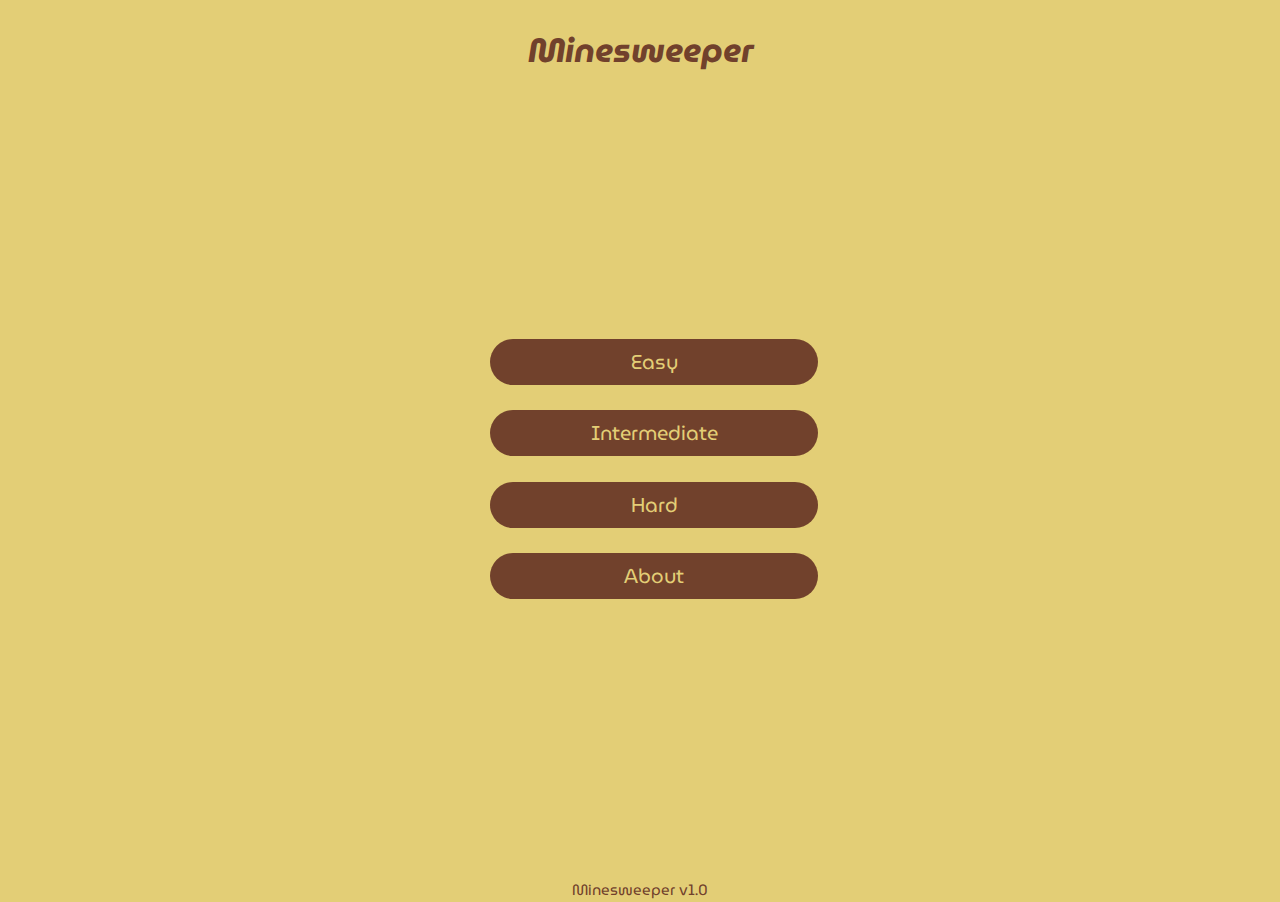
<file: Minesweeper/index.html>
<!DOCTYPE html>
<html lang="en">
<head>
    <meta charset="UTF-8">
    <title>Minesweeper</title>
    <link rel="stylesheet" href="style.css">
    <link href="https://fonts.googleapis.com/css2?family=MuseoModerno&display=swap" rel="stylesheet">
</head>
<body>
    <h1 class="pageTitle">Minesweeper</h1>

    <div class="linksContainer">

        <div id="easy">
            <a href="easy.html" class="breathingLink">Easy</a>
        </div>

        <br>

        <div id="intermediate">
            <a href="intermediate.html" class="breathingLink">Intermediate</a>
        </div>

        <br>

        <div id="hard">
            <a href="hard.html" class="breathingLink">Hard</a>
        </div>

        <br>

        <div id="about">
            <a href="about.html" class="breathingLink">About</a>
        </div>

        <br>

    </div>

    <footer class="footer">Minesweeper v1.0</footer>
</body>
</html>
</file>
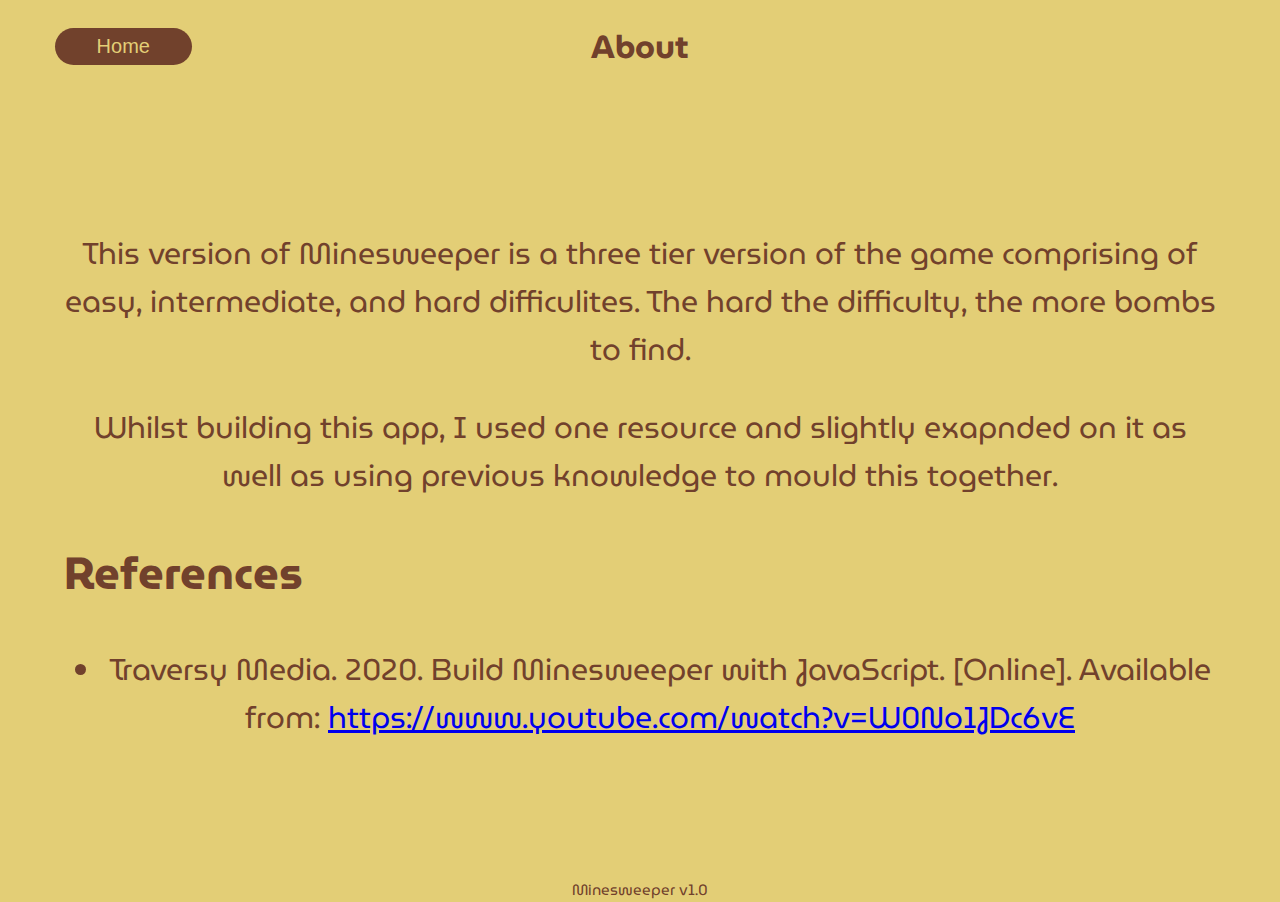
<file: Minesweeper/about.html>
<!DOCTYPE html>
<html lang="en">
<head>
    <meta charset="UTF-8">
    <title>About Minesweeper</title>
    <link rel="stylesheet" href="style.css">
    <link href="https://fonts.googleapis.com/css2?family=MuseoModerno&display=swap" rel="stylesheet">
</head>
<body>

<div class="headerContainer">

    <button onclick="window.location.href='index.html';" id="aboutReturn">
        Home
    </button>

    <h1 class="pageTitleMobile">About</h1>
</div>
<div class="aboutContainer">
    <div class="aboutDiv">
        <p>
            This version of Minesweeper is a three tier version of the game comprising of easy, intermediate, and hard difficulites.  The hard the difficulty, the more bombs to find.
        </p>
        <p>
            Whilst building this app, I used one resource and slightly exapnded on it as well as using previous knowledge to mould this together.
        </p>
    </div>

    <h2 class="divH2">References</h2>
    <div class="aboutDiv">
        <ul>
            <li>Traversy Media.  2020.  Build Minesweeper with JavaScript.  [Online].  Available from: <a href="https://www.youtube.com/watch?v=W0No1JDc6vE">https://www.youtube.com/watch?v=W0No1JDc6vE</a></li>
        </ul>
    </div>

</div>

<footer class="footer">Minesweeper v1.0</footer>
</body>
</html>
</file>
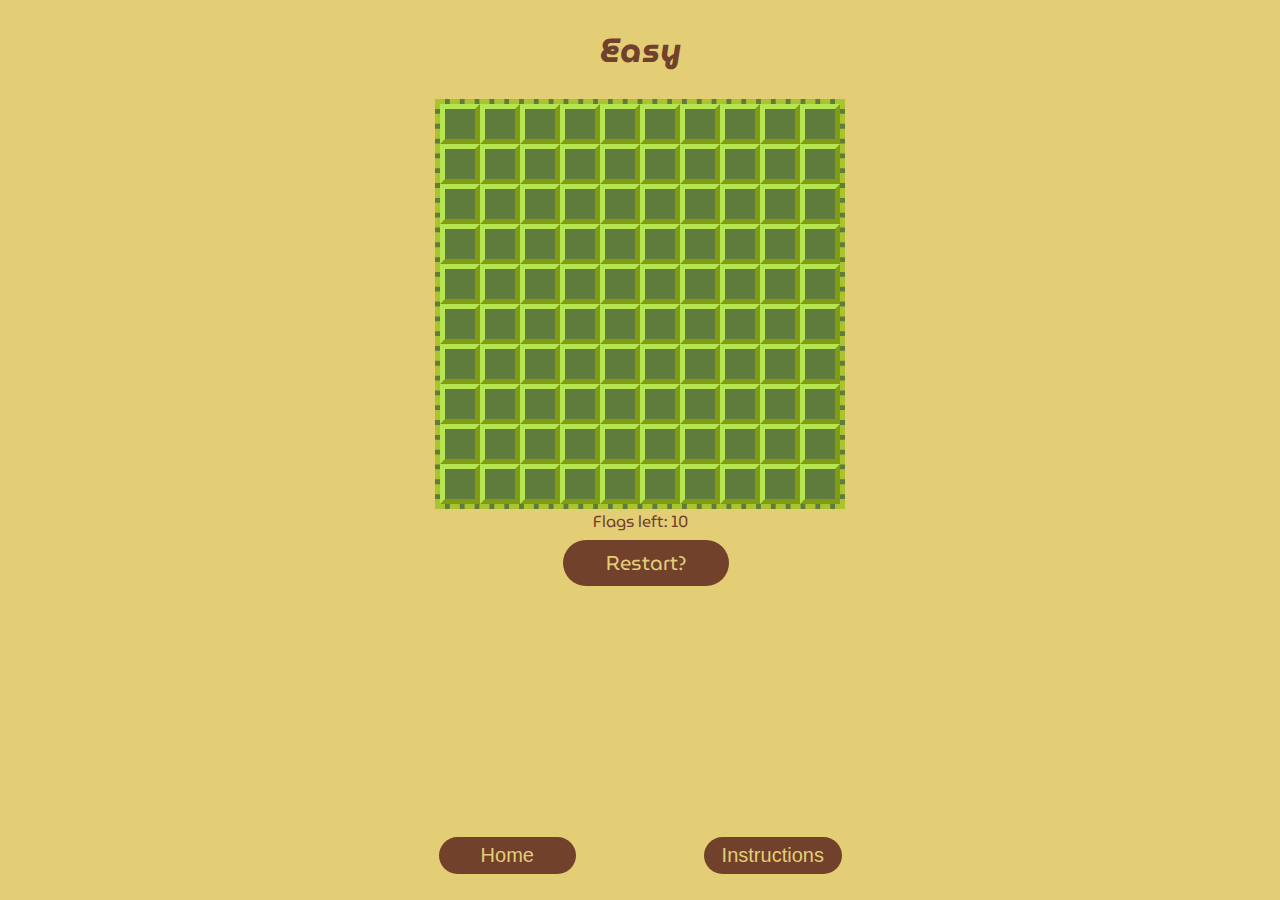
<file: Minesweeper/easy.html>
<!DOCTYPE html>
<html lang="en">
<head>
    <meta charset="UTF-8">
    <meta name="viewport" content="width=device-width, initial-scale=1.0">
    <title>Easy - Minesweeper</title>
    <link rel="stylesheet" href="style.css"></link>
    <script src="easy.js" charset="utf-8"></script>
    <link href="https://fonts.googleapis.com/css2?family=MuseoModerno&display=swap" rel="stylesheet">
</head>
<body>
    <h1 class="pageTitle">Easy</h1>
    <div class="container">
        <div class="grid"></div>
        <div>Flags left: <span id="flagsLeft"></span></div> 
        <div id="result"></div>
        <div id="restartButton">Restart?</div>
    </div>
    <div class="footerContainer">
        <button onclick="window.location.href='index.html';" class="return">
            Home
        </button>
        <button id="infoBtn" class="button">
            Instructions
        </button>

        <div id="simpleModal" class="modal">
            <div class="modal-content">
                <div class="modal-header">
                    <span class="closeBtn">&times;</span> <!-- &times; creates x symbol -->
                    <h2>Minesweeper Instructions</h2>
                </div>
                <div class="modal-body">
                    <p>
                        Left click to open a cell.  Right click to plant a flag on a cell you think contains a bomb.  If you have successfully flagged all 10 bombs you will win the game.
                    </p>
                    <p>    
                        If you open a cell containing a bomb then it's game over.
                    </p>
                </div>
                <div class="modal-footer">
                    <h3>Minesweeper v1.0</h3>
                </div>
            </div>
        </div>
    </div>
</body>
</html>
</file>
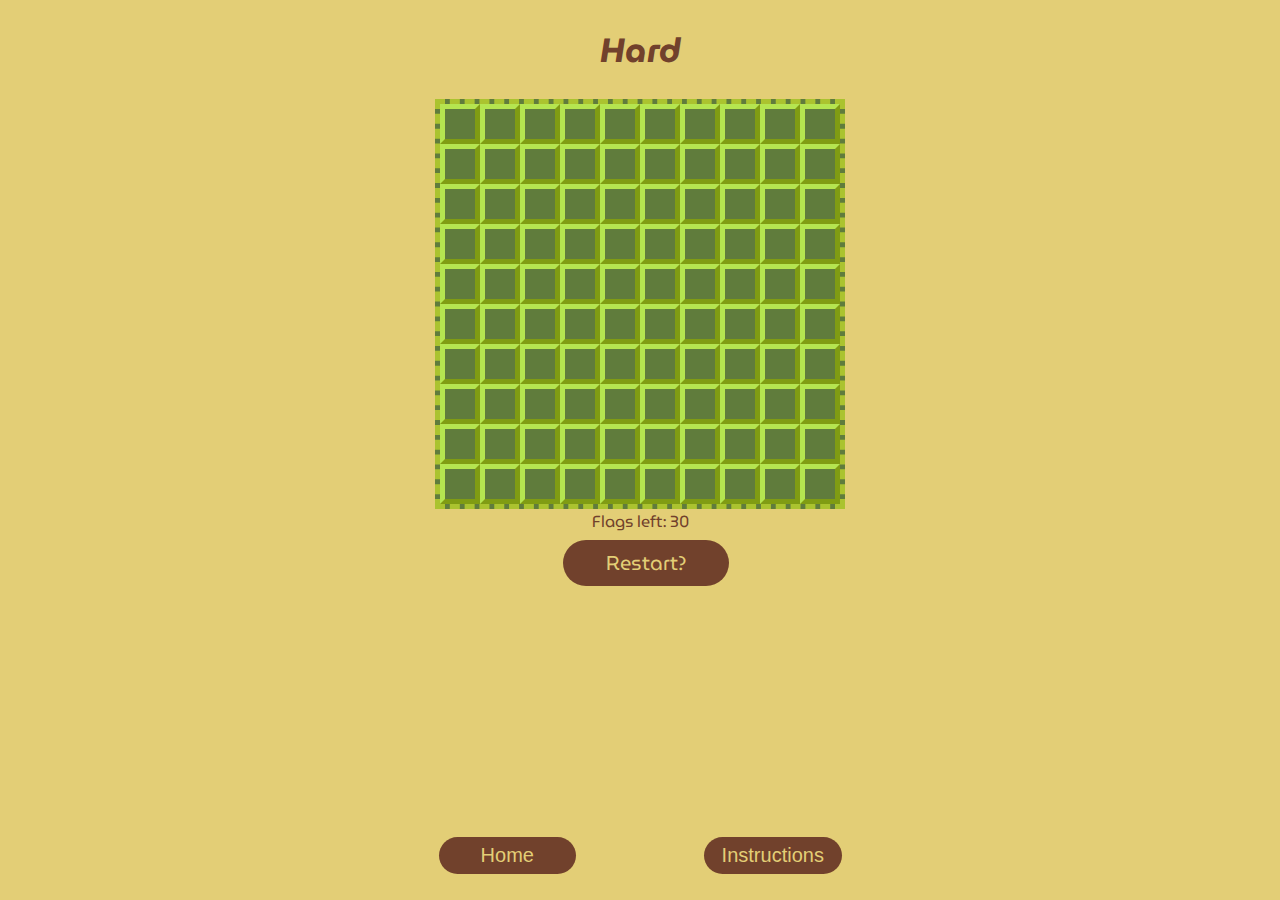
<file: Minesweeper/hard.html>
<!DOCTYPE html>
<html lang="en">
<head>
    <meta charset="UTF-8">
    <meta name="viewport" content="width=device-width, initial-scale=1.0">
    <title>Hard - Minesweeper</title>
    <link rel="stylesheet" href="style.css"></link>
    <script src="hard.js" charset="utf-8"></script>
    <link href="https://fonts.googleapis.com/css2?family=MuseoModerno&display=swap" rel="stylesheet">
</head>
<body>
    <h1 class="pageTitle">Hard</h1>
    <div class="container">
        <div class="grid"></div>
        <div>Flags left: <span id="flagsLeft"></span></div> 
        <div id="result"></div>
        <div id="restartButton">Restart?</div>
    </div>
    <div class="footerContainer">
        <button onclick="window.location.href='index.html';" class="return">
            Home
        </button>
        <button id="infoBtn" class="button">
            Instructions
        </button>

        <div id="simpleModal" class="modal">
            <div class="modal-content">
                <div class="modal-header">
                    <span class="closeBtn">&times;</span> <!-- &times; creates x symbol -->
                    <h2>Minesweeper Instructions</h2>
                </div>
                <div class="modal-body">
                    <p>
                        Left click to open a cell.  Right click to plant a flag on a cell you think contains a bomb.  If you have successfully flagged all 30 bombs you will win the game.
                    </p>
                    <p>    
                        If you open a cell containing a bomb then it's game over.
                    </p>
                </div>
                <div class="modal-footer">
                    <h3>Minesweeper v1.0</h3>
                </div>
            </div>
        </div>
    </div>
</body>
</html>
</file>
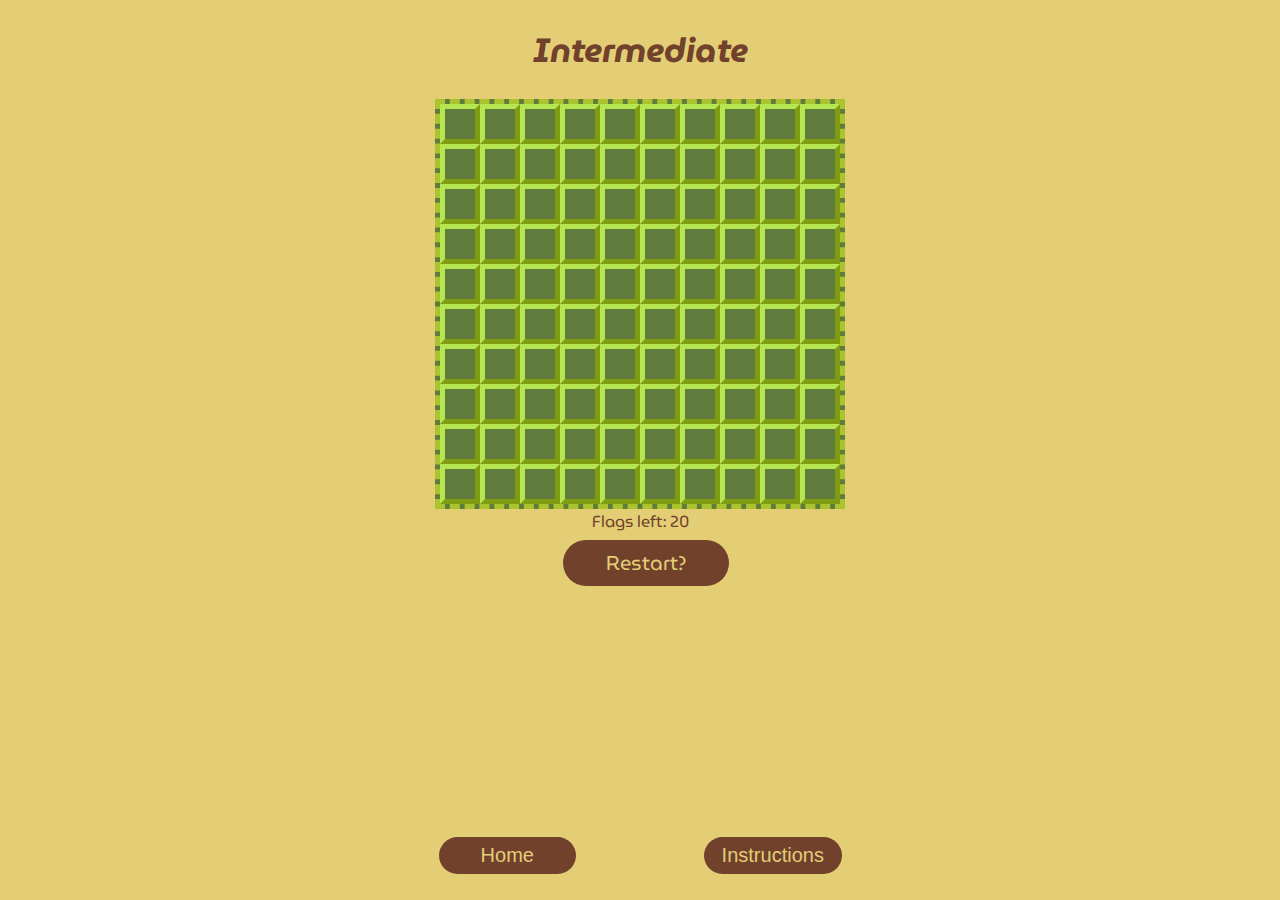
<file: Minesweeper/intermediate.html>
<!DOCTYPE html>
<html lang="en">
<head>
    <meta charset="UTF-8">
    <meta name="viewport" content="width=device-width, initial-scale=1.0">
    <title>Intermediate - Minesweeper</title>
    <link rel="stylesheet" href="style.css"></link>
    <script src="intermediate.js" charset="utf-8"></script>
    <link href="https://fonts.googleapis.com/css2?family=MuseoModerno&display=swap" rel="stylesheet">
</head>
<body>
    <h1 class="pageTitle">Intermediate</h1>
    <div class="container">
        <div class="grid"></div>
        <div>Flags left: <span id="flagsLeft"></span></div> 
        <div id="result"></div>
        <div id="restartButton">Restart?</div>
    </div>
    <div class="footerContainer">
        <button onclick="window.location.href='index.html';" class="return">
            Home
        </button>
        <button id="infoBtn" class="button">
            Instructions
        </button>

        <div id="simpleModal" class="modal">
            <div class="modal-content">
                <div class="modal-header">
                    <span class="closeBtn">&times;</span> <!-- &times; creates x symbol -->
                    <h2>Minesweeper Instructions</h2>
                </div>
                <div class="modal-body">
                    <p>
                        Left click to open a cell.  Right click to plant a flag on a cell you think contains a bomb.  If you have successfully flagged all 20 bombs you will win the game.
                    </p>
                    <p>    
                        If you open a cell containing a bomb then it's game over.
                    </p>
                </div>
                <div class="modal-footer">
                    <h3>Minesweeper v1.0</h3>
                </div>
            </div>
        </div>
    </div>
</body>
</html>
</file>
<file: Minesweeper/style.css>
body {
    overflow: hidden;
    background: #E3CE76;
    color: #71412C;
    font-family: sans-serif;
    min-height: 100vh;
    display: flex;
    flex-direction: column;
    align-items: center;
    margin: 0;
    font-family: 'MuseoModerno', cursive;
    line-height: 1.6;
}

.container {
    width: auto;
    align-content: center;
}

.grid {
    height: 400px;
    width: 400px;
    display: flex;
    flex-wrap: wrap;
    background-color: #607c3c;
    border: 5px dashed #abc32f;
    justify-content: center;
    position: relative;
    margin: 0 auto;
}

div {
    text-align: center;
    font-family: 'MuseoModerno', cursive;
}

.valid {
    height: 40px;
    width: 40px;
    border: 5px solid;
    border-color: #b5e550 #809c13 #809c13 #b5e550;
    box-sizing: border-box;
}
  
.checked {
    height: 40px;
    width: 40px;
    border: 2.5px solid;
    background-color: #cecab7;
    border-color: #9c998d;
    box-sizing: border-box;
}
  
.bomb {
    height: 40px;
    width: 40px;
    border: 5px solid;
    border-color: #b5e550 #809c13 #809c13 #b5e550;
    box-sizing: border-box;
}
  
.one {
    color: #ff0000;
}
  
.two {
    color: #ff7400;
}
  
.three {
    color:#e9d700;
}
  
.four{
    color: #005b96;
}

.five {
      color: #800080;
}
  
#result {
    margin-top: 5px;
    color: 	#ff0000;
}

.pageTitle {
    font-family: 'MuseoModerno', cursive;
    font-style: italic;
    text-align: center;
    font-size: 33.75px;
}

/* index page styles */

.footer {
    font-size: 15px;
    height: 22px;
    font-family: 'MuseoModerno', cursive;
    width: 100%;
    text-align: center;
}

.linksContainer {
    height: 300px;
    width: 300px;
    align-items: center;
    justify-content: center;
    margin: auto;
    position: relative;
}

.breathingLink, .button, .return, #restartButton, #aboutReturn {
    display: block;
    border: #BD9334;
    background-color: #71412C;
    color: #E3CE76;
    padding: 7px 14px;
    font-size: 20px;
    cursor: pointer;
    width: 100%;
    text-align: center;
    text-decoration: none;
    border-radius: 25px;
}

.breathingLink:hover, .return:hover, button:hover, #restartButton:hover, #aboutReturn:hover {
    background-color: #ddd;
    color: #BD9334;
    border-radius: 25px;
}

.return, .button, #restartButton, #aboutReturn {
    position: absolute;
    width: 137.5px;
}

.return {
    right: 55%;
}

.button {
    left: 55%;
}

.return, .button {
    top: 93%;
}

#restartButton {
    left: 44%;
}

#aboutReturn {
    right: 85%;
    top: 30%;
}

/** modal styles */

.modal {
    display: none;
    position: fixed;
    z-index: 1;   /*order of elements, higher the z-index, more upfront it will be*/
    left: 0;
    top: 0;
    height: 100%;
    width: 100%;
    overflow: auto;
    background-color: rgba(0,0,0,0.5);
}

.modal-content {
    background-color: #71412C;
    margin: 10% auto;
    width: 70%;
    animation-name: modalopen;
    animation-duration: 1s;
    box-shadow: 0 2.5px 4px 0 rgba(0,0,0,0.2), 0 3.5px 10px 0 rgba(0,0,0,0.17);
    color: #fff;
}

.modal-header h2, .modal-footer h3{
    margin: 0;
}

.modal-header {
    background: #DEBE5A;
    padding: 7.5px;
    color: #fff;
    text-align: center;
}

.modal-body {
    padding: 5px 10px;
    text-align: justify;
    font-size: 15px;
}

.modal-footer{
    background: #DEBE5A;
    padding: 5px;
    color: #fff;
    text-align: center;
}

.closeBtn {
    float: right;
    font-size: 15px;
    color: #fff;
}

.closeBtn:hover, .closeBtn:focus {
    color: #000;
    text-decoration: none;
    cursor: pointer;
}

@keyframes modalopen {
    from{opacity: 0}
    to{opacity: 1}
}

/* about page styles */

.headerContainer {
    position: relative;
    width: 100%;
    text-align: center;
}

.aboutContainer {
    width: 100%;
    margin: auto;
    font-size: 30px;
    text-align: justify;
}

.aboutDiv, .divH2 {
    margin-left: 5%;
    margin-right: 5%;
}

/** Tablets **/
@media only screen and (min-width: 601px) and (max-width: 991px) {    
    .grid {
        height: 500px;
        width: 500px;
        /*margin-left: 50px;*/
        /*margin-top: 20px;*/
        border: 6.25px dashed #abc32f;
    }
    
    .valid {
        height: 50px;
        width: 50px;
        border: 6.25px solid;
        border-color: #b5e550 #809c13 #809c13 #b5e550;
        box-sizing: border-box;
    }
      
    .checked {
        height: 50px;
        width: 50px;
        border: 3.25px solid;
        background-color: #cecab7;
        border-color: #9c998d;
        box-sizing: border-box;
    }
      
    .bomb {
        height: 50px;
        width: 50px;
        border: 6.25px solid;
        border-color: #b5e550 #809c13 #809c13 #b5e550;
        box-sizing: border-box;
    }

    #result {
        margin-top: 5px;
        color: 	#ff0000;
    }
    
    .pageTitle {
        font-size: 42.1875px;
    }
    
    /* index page styles */
    
    .footer {
        font-size: 18.75px;
        height: 27.5px;
    }
    
    .linksContainer {
        height: 375px;
        width: 375px;
    }
    
    .breathingLink, .button, .return, #restartButton, #aboutReturn {
        padding: 9.25px 17.5px;
        font-size: 25px;
        border-radius: 31.25px;
    }
    
    .breathingLink:hover, .return:hover, button:hover, #restartButton:hover, #aboutReturn:hover {
        border-radius: 31.25px;
    }
    
    .return, .button, #restartButton, #aboutReturn {
        width: 171.875px;
    }
    
    .return {
        right: 55%;
    }
    
    .button {
        left: 55%;
    }
    
    .return, .button {
        top: 81.375%;
    }
    
    #restartButton {
        left: 37%;
    }
    
    #aboutReturn {
        right: 80%;
    }
    
    /** modal styles */   
    .modal-content {
        margin: 12.5% auto;
        width: 87.5%;
        box-shadow: 0 3.25px 5px 0 rgba(0,0,0,0.2), 0 4.375px 12.5px 0 rgba(0,0,0,0.17);
    }
    
    .modal-header {
        padding: 9.375px;
    }
    
    .modal-body {
        padding: 6.25px 12.5px;
        text-align: justify;
        font-size: 18.75px;
    }
    
    .modal-footer{
        padding: 6.25px;
    }
    
    .closeBtn {
        font-size: 18.75px;
    }
    
    /* about page styles */
    
    .aboutContainer {
        font-size: 37.5px;
    }
    
    .aboutDiv, .divH2 {
        margin-left: 6.25%;
        margin-right: 6.25%;
    }
}

/** Mobile phones **/
@media only screen and (max-width: 600px) {   
    .grid {
        height: 300px;
        width: 300px;
        /*margin-left: 50px;*/
        /*margin-top: 20px;*/
        border: 3.75px dashed #abc32f;
    }
    
    .valid {
        height: 30px;
        width: 30px;
        border: 3.75px solid;
        border-color: #b5e550 #809c13 #809c13 #b5e550;
        box-sizing: border-box;
    }
      
    .checked {
        height: 30px;
        width: 30px;
        border: 1.75px solid;
        background-color: #cecab7;
        border-color: #9c998d;
        box-sizing: border-box;
    }
      
    .bomb {
        height: 30px;
        width: 30px;
        border: 3.75px solid;
        border-color: #b5e550 #809c13 #809c13 #b5e550;
        box-sizing: border-box;
    }

    #result {
        margin-top: 2.5px;
        color: 	#ff0000;
    }
    
    .pageTitle {
        font-size: 21px;
    }
    
    /* index page styles */
    
    .footer {
        font-size: 9px;
        height: 14px;
    }
    
    .linksContainer {
        height: 187.5px;
        width: 187.5px;
    }
    
    .breathingLink, .button, .return, #restartButton, #aboutReturn {
        padding: 10px 15px;
        font-size: 17.5px;
        border-radius: 16px;
    }
    
    .breathingLink:hover, .return:hover, button:hover, #restartButton:hover, #aboutReturn:hover {
        border-radius: 16px;
    }
    
    .return, .button, #restartButton, #aboutReturn {
        width: 120px;
    }
    
    .return {
        right: 55%;
    }
    
    .button {
        left: 55%;
    }
    
    .return, .button {
        top: 81.375%;
    }
    
    #restartButton {
        left: 29%;
    }
    
    #aboutReturn {
        right: 80%;
    }
    
    /** modal styles */   
    .modal-content {
        margin: 12.5% auto;
        width: 87.5%;
        box-shadow: 0 1.625px 2.5px 0 rgba(0,0,0,0.2), 0 2.1875px 6.25px 0 rgba(0,0,0,0.17);
    }
    
    .modal-header {
        padding: 4.6875px;
    }
    
    .modal-body {
        padding: 3.125px 6.25px;
        text-align: justify;
        font-size: 14.0625px;
    }
    
    .modal-footer{
        padding: 3.125px;
    }
    
    .closeBtn {
        font-size: 9.375px;
    }
    
    /* about page styles */
    
    .aboutContainer{
        font-size: 1119.375px;
    }
    
    .aboutDiv, .divH2 {
        margin-left: 3.125%;
        margin-right: 3.125%;
    }
}
</file>
